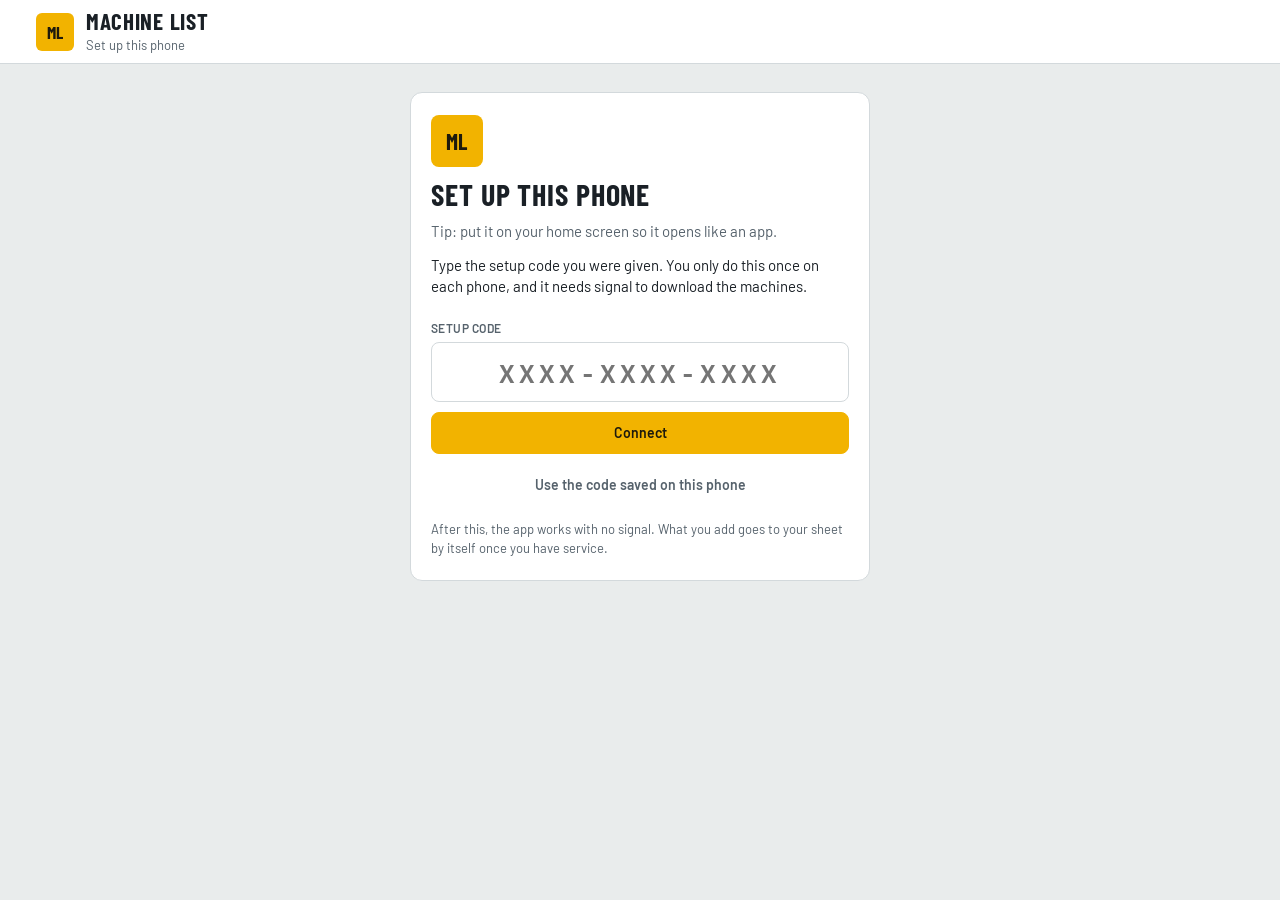
<file: index.html>
<!DOCTYPE html>
<html lang="en">
<head>
<meta charset="utf-8">
<meta name="viewport" content="width=device-width, initial-scale=1, viewport-fit=cover">
<title>Machine List</title>
<meta name="description" content="Your machines, hours, service, parts and problems. Works with no signal.">
<meta name="theme-color" content="#FFFFFF" media="(prefers-color-scheme: light)">
<meta name="theme-color" content="#1A1E22" media="(prefers-color-scheme: dark)">
<meta name="mobile-web-app-capable" content="yes">
<meta name="apple-mobile-web-app-capable" content="yes">
<meta name="apple-mobile-web-app-title" content="Machines">
<meta name="apple-mobile-web-app-status-bar-style" content="default">
<meta name="format-detection" content="telephone=no">
<meta name="robots" content="noindex, nofollow">
<link rel="manifest" href="manifest.webmanifest">
<link rel="icon" type="image/png" sizes="192x192" href="icons/icon-325-192.png">
<link rel="apple-touch-icon" href="icons/apple-touch-icon-325.png">
<link rel="stylesheet" href="fonts/fonts.css">
<link rel="stylesheet" href="styles.css">
</head>
<body>
<header class="appbar">
  <div class="appbar-in">
    <div class="brand">
      <div class="brand-mark" id="brandMark" aria-hidden="true">ML</div>
      <div><h1 id="brandName">Machine List</h1><p id="subline">Loading…</p></div>
    </div>
    <button class="me-btn" id="meBtn" data-tab="me" aria-pressed="false" aria-label="You: sync, app lock and backup" hidden>
      <svg viewBox="0 0 24 24" aria-hidden="true"><circle cx="12" cy="8" r="4"></circle><path d="M4 21c0-4 3.6-7 8-7s8 3 8 7"></path></svg><span id="meName">Me</span>
    </button>
    <nav class="tabs" id="tabs" role="tablist" aria-label="App sections" hidden>
      <button class="tab" role="tab" id="tab-fleet" data-tab="fleet" aria-selected="true">Fleet</button>
      <button class="tab" role="tab" id="tab-due" data-tab="due" aria-selected="false">Due <span class="count" id="dueCount" hidden></span></button>
      <button class="tab" role="tab" id="tab-changes" data-tab="changes" aria-selected="false">Changes <span class="count" id="chCount" hidden></span></button>
      <button class="tab" role="tab" id="tab-approved" data-tab="approved" aria-selected="false">Approved <span class="count" id="apCount" hidden></span></button>
    </nav>
  </div>
</header>
<main class="layout" id="layout" hidden>
  <section class="pane-list" aria-label="Equipment lists">
    <div id="view-fleet" class="stack">
      <div class="tools">
        <div class="summary" id="summary"></div>
        <button class="add-machine" id="addMachine" type="button" data-action="add-machine" hidden><span class="add-plus" aria-hidden="true"><svg viewBox="0 0 24 24"><path d="M12 5v14M5 12h14"></path></svg></span><span>Add machine</span></button>
        <div class="search-wrap">
          <svg viewBox="0 0 24 24" aria-hidden="true"><circle cx="11" cy="11" r="7"></circle><path d="m20 20-3.5-3.5"></path></svg>
          <input id="q" class="search" type="search" placeholder="Search name, make, bucket, serial…" aria-label="Search equipment" autocomplete="off">
        </div>
        <div class="chips" id="whoChips" role="group" aria-label="Show one kind of equipment"></div>
      </div>
      <div id="fleetBody" class="stack"></div>
    </div>
    <div id="view-due" class="stack" hidden></div>
    <div id="view-changes" class="stack" hidden></div>
    <div id="view-approved" class="stack" hidden></div>
    <div id="view-me" class="stack" hidden></div>
  </section>
  <section class="pane-detail" id="detail" aria-label="Unit details"></section>
</main>
<main class="signin" id="signin" hidden></main>
<div class="lock" id="lock" role="dialog" aria-modal="true" aria-label="App lock" hidden></div>
<div class="toast" id="toast" role="status" aria-live="polite"></div>
<noscript><p style="padding:16px">Machine List needs JavaScript turned on.</p></noscript>
<script src="version.js"></script>
<script src="config.js"></script>
<script src="core.js"></script>
<script src="sync-core.js"></script>
<script src="app.js"></script>
</body>
</html>
</file>
<file: fonts/fonts.css>
/* Fonts are stored with the app so it looks the same with no signal. */
@font-face { font-family: "Barlow Condensed"; font-style: normal; font-weight: 600; font-display: swap; src: url("barlow-condensed-latin-600-normal.woff2") format("woff2"); }
@font-face { font-family: "Barlow Condensed"; font-style: normal; font-weight: 700; font-display: swap; src: url("barlow-condensed-latin-700-normal.woff2") format("woff2"); }
@font-face { font-family: "Barlow"; font-style: normal; font-weight: 400; font-display: swap; src: url("barlow-latin-400-normal.woff2") format("woff2"); }
@font-face { font-family: "Barlow"; font-style: normal; font-weight: 500; font-display: swap; src: url("barlow-latin-500-normal.woff2") format("woff2"); }
@font-face { font-family: "Barlow"; font-style: normal; font-weight: 600; font-display: swap; src: url("barlow-latin-600-normal.woff2") format("woff2"); }
@font-face { font-family: "IBM Plex Mono"; font-style: normal; font-weight: 400; font-display: swap; src: url("ibm-plex-mono-latin-400-normal.woff2") format("woff2"); }
@font-face { font-family: "IBM Plex Mono"; font-style: normal; font-weight: 500; font-display: swap; src: url("ibm-plex-mono-latin-500-normal.woff2") format("woff2"); }
@font-face { font-family: "IBM Plex Mono"; font-style: normal; font-weight: 600; font-display: swap; src: url("ibm-plex-mono-latin-600-normal.woff2") format("woff2"); }
</file>
<file: styles.css>
/* Layout: sticky app bar with three tabs; on phones the list and a unit's page swap places,
   on wide screens the list sits beside the open unit. Machine-yellow ID plates, hour-meter digits.
   Same look as the crew equipment app; the private-app pieces (setup, PIN lock, sync) are at the end. */
:root {
  --bg: #E9ECEC;
  --surface: #FFFFFF;
  --surface-2: #F3F5F5;
  --ink: #1A2026;
  --ink-2: #56626C;
  --line: #D3D9DC;
  --accent: #F2B300;
  --accent-ink: #1E1A0C;
  --accent-soft: #FFF2C2;
  --rivet: #8A6A00;
  --focus: #0B63B6;
  --over: #B3261E;  --over-bg: #FBE7E5;
  --soon: #7A4F00;  --soon-bg: #FFEDC2;
  --ok: #22652A;    --ok-bg: #E2F1E3;
  --idle: #66717A;  --idle-bg: #EBEEF0;
  --shop: #1C7536;  --shop-bg: #D5F0DC;
  --prob: #C2410C;  --prob-bg: #FFE1CC;
  --meter-bg: #1A2026; --meter-fg: #F4F6F6; --meter-shade: rgba(0, 0, 0, .35);
  --shadow: 0 1px 2px rgba(16, 22, 28, .06), 0 6px 20px rgba(16, 22, 28, .07);
  --f-display: "Barlow Condensed", "Arial Narrow", "Roboto Condensed", sans-serif;
  --f-body: "Barlow", "Segoe UI", system-ui, -apple-system, sans-serif;
  --f-mono: "IBM Plex Mono", ui-monospace, "SFMono-Regular", Menlo, Consolas, monospace;
}
@media (prefers-color-scheme: dark) {
  :root:not([data-theme="light"]) {
    --bg: #111417; --surface: #1A1E22; --surface-2: #21262B; --ink: #E7EAEC; --ink-2: #A1ABB3; --line: #2F363C;
    --accent: #F2B300; --accent-ink: #1E1A0C; --accent-soft: #3A3014; --rivet: #7A5D00; --focus: #6FB2FF;
    --over: #FF8A80; --over-bg: #3B1D1B; --soon: #FFCB57; --soon-bg: #3A2E12; --ok: #7DD383; --ok-bg: #1B3220;
    --idle: #9AA4AC; --idle-bg: #262C31; --shop: #6ED38B; --shop-bg: #163421; --prob: #FF9A5A; --prob-bg: #40250F; --meter-bg: #07090B; --meter-fg: #E7EAEC; --meter-shade: rgba(0, 0, 0, .45);
    --shadow: 0 1px 2px rgba(0, 0, 0, .3), 0 6px 20px rgba(0, 0, 0, .25);
    color-scheme: dark;
  }
}
:root[data-theme="dark"] {
  --bg: #111417; --surface: #1A1E22; --surface-2: #21262B; --ink: #E7EAEC; --ink-2: #A1ABB3; --line: #2F363C;
  --accent: #F2B300; --accent-ink: #1E1A0C; --accent-soft: #3A3014; --rivet: #7A5D00; --focus: #6FB2FF;
  --over: #FF8A80; --over-bg: #3B1D1B; --soon: #FFCB57; --soon-bg: #3A2E12; --ok: #7DD383; --ok-bg: #1B3220;
  --idle: #9AA4AC; --idle-bg: #262C31; --shop: #6ED38B; --shop-bg: #163421; --prob: #FF9A5A; --prob-bg: #40250F; --meter-bg: #07090B; --meter-fg: #E7EAEC; --meter-shade: rgba(0, 0, 0, .45);
  --shadow: 0 1px 2px rgba(0, 0, 0, .3), 0 6px 20px rgba(0, 0, 0, .25);
  color-scheme: dark;
}

* { box-sizing: border-box; }
[hidden] { display: none !important; }
body { margin: 0; background: var(--bg); color: var(--ink); font: 400 15px/1.45 var(--f-body); -webkit-font-smoothing: antialiased; }
body::before { content: ""; position: fixed; inset: 0 0 auto; height: env(safe-area-inset-top, 0px); z-index: 10; background: var(--surface); }
button, input, select, textarea { font: inherit; color: inherit; }
button { cursor: pointer; }
:where(button, a, input, select, summary, textarea):focus-visible { outline: 3px solid var(--focus); outline-offset: 2px; }
h1, h2, h3 { text-wrap: balance; }
.num, .hrs, .plate, .pn { font-variant-numeric: tabular-nums; }

/* ---------- app bar */
.appbar { position: sticky; top: env(safe-area-inset-top, 0px); z-index: 6; background: var(--surface); border-bottom: 1px solid var(--line); }
.appbar-in { max-width: 1240px; margin: 0 auto; padding-block: 10px 0; padding-left: max(16px, env(safe-area-inset-left, 0px)); padding-right: max(16px, env(safe-area-inset-right, 0px)); display: flex; flex-wrap: wrap; align-items: flex-end; justify-content: space-between; gap: 6px 20px; }
.brand { display: flex; align-items: center; gap: 12px; min-width: 0; padding-bottom: 8px; }
.brand-mark { width: 38px; height: 38px; flex: none; border-radius: 6px; background: var(--accent); color: var(--accent-ink); display: grid; place-items: center; font: 700 17px/1 var(--f-display); letter-spacing: .02em; }
.brand h1 { margin: 0; font: 700 23px/1 var(--f-display); letter-spacing: .03em; text-transform: uppercase; }
.brand p { margin: 3px 0 0; font-size: 13px; color: var(--ink-2); }
.tabs { display: flex; gap: 2px; width: 100%; }
.tab { appearance: none; border: 0; background: none; color: var(--ink-2); font: 600 15px/1 var(--f-body); padding: 12px 12px 11px; border-bottom: 3px solid transparent; display: inline-flex; align-items: center; gap: 7px; }
.tab[aria-selected="true"] { color: var(--ink); border-bottom-color: var(--accent); }
.tab .count { font: 600 12px/1 var(--f-mono); padding: 3px 6px; border-radius: 999px; background: var(--idle-bg); color: var(--idle); }
.tab .count.hot { background: var(--over-bg); color: var(--over); }
.tab .count[hidden] { display: none; }
@media (min-width: 760px) { .tabs { width: auto; } }

/* ---------- layout */
.layout { max-width: 1240px; margin: 0 auto; padding-block: 16px 48px; padding-left: max(16px, env(safe-area-inset-left, 0px)); padding-right: max(16px, env(safe-area-inset-right, 0px)); display: grid; gap: 20px; }
.pane-list, .pane-detail { min-width: 0; display: grid; gap: 14px; align-content: start; }
@media (min-width: 980px) {
  html, body { height: 100%; overflow: hidden; }
  body { display: flex; flex-direction: column; }
  .appbar { position: relative; top: auto; flex: none; }
  .layout { flex: 1 1 auto; min-height: 0; width: 100%; grid-template-columns: 410px minmax(0, 1fr); grid-template-rows: minmax(0, 1fr); padding-block: 16px 0; }
  .pane-list, .pane-detail { min-height: 0; overflow-y: auto; overscroll-behavior: contain; padding-bottom: 28px; }
  .pane-list { padding-right: 4px; }
  .back { display: none !important; }
}
@media (max-width: 979px) {
  body.detail-open .pane-list { display: none; }
  body:not(.detail-open) .pane-detail { display: none; }
}

/* ---------- shared pieces */
.card { background: var(--surface); border: 1px solid var(--line); border-radius: 12px; }
.card-pad { padding: 14px 16px; }
.eyebrow { font: 600 12px/1 var(--f-body); letter-spacing: .08em; text-transform: uppercase; color: var(--ink-2); }
.plate { position: relative; display: inline-flex; align-items: center; white-space: nowrap; font: 600 12px/1 var(--f-mono); letter-spacing: .03em; color: var(--accent-ink); background: var(--accent); padding: 5px 7px 5px 13px; border-radius: 3px; }
.plate::before { content: ""; position: absolute; left: 5px; top: 50%; width: 4px; height: 4px; margin-top: -2px; border-radius: 50%; background: var(--rivet); }
.plate.lg { font-size: 14px; padding: 6px 9px 6px 15px; }
.pill { display: inline-block; white-space: nowrap; font: 600 11px/1 var(--f-body); letter-spacing: .07em; text-transform: uppercase; padding: 5px 8px; border-radius: 999px; background: var(--idle-bg); color: var(--idle); }
.pill.over { background: var(--over-bg); color: var(--over); }
.pill.soon { background: var(--soon-bg); color: var(--soon); }
.pill.ok { background: var(--ok-bg); color: var(--ok); }
.pill.need { background: var(--accent-soft); color: var(--soon); }
.btn { appearance: none; border: 1px solid var(--line); background: var(--surface); color: var(--ink); font: 600 14px/1 var(--f-body); padding: 11px 14px; min-height: 42px; border-radius: 8px; display: inline-flex; align-items: center; justify-content: center; gap: 6px; }
.btn:hover { background: var(--surface-2); }
.btn.primary { background: var(--accent); border-color: var(--accent); color: var(--accent-ink); }
.btn.primary:hover { filter: brightness(.96); }
.btn.quiet { border-color: transparent; background: transparent; color: var(--ink-2); }
.btn.small { min-height: 34px; padding: 8px 11px; font-size: 13px; }
.btn[disabled] { opacity: .5; cursor: default; }
.row-actions { display: flex; flex-wrap: wrap; gap: 8px; }
.muted { color: var(--ink-2); }
.empty-state { padding: 28px 20px; text-align: center; color: var(--ink-2); }
.empty-state h3 { margin: 0 0 6px; font: 700 20px/1.1 var(--f-display); color: var(--ink); text-transform: uppercase; letter-spacing: .03em; }
.empty-state p { margin: 0 auto; max-width: 42ch; }

/* ---------- fleet tools */
.tools { display: grid; gap: 10px; }
.search { width: 100%; min-height: 46px; border: 1px solid var(--line); background: var(--surface); border-radius: 10px; padding: 10px 14px 10px 40px; font-size: 16px; background-image: linear-gradient(transparent, transparent); }
.search-wrap { position: relative; }
.search-wrap svg { position: absolute; left: 13px; top: 50%; transform: translateY(-50%); width: 18px; height: 18px; stroke: var(--ink-2); fill: none; stroke-width: 2; pointer-events: none; }
.chips { display: flex; gap: 6px; overflow-x: auto; padding-bottom: 2px; scrollbar-width: none; }
.chips::-webkit-scrollbar { display: none; }
.chip { appearance: none; flex: none; border: 1px solid var(--line); background: var(--surface); color: var(--ink-2); font: 600 13px/1 var(--f-body); padding: 8px 11px; border-radius: 999px; display: inline-flex; gap: 6px; align-items: center; }
.chip[aria-pressed="true"] { background: var(--ink); border-color: var(--ink); color: var(--surface); }
.chip .n { font: 600 12px/1 var(--f-mono); opacity: .75; }
.summary { display: grid; grid-template-columns: repeat(3, minmax(0, 1fr)); gap: 8px; }
.sum { appearance: none; text-align: left; border: 1px solid var(--line); background: var(--surface); border-radius: 10px; padding: 10px 12px; display: grid; gap: 4px; }
.sum b { font: 700 26px/1 var(--f-display); }
.sum span { font-size: 12px; color: var(--ink-2); text-transform: uppercase; letter-spacing: .06em; font-weight: 600; }
.sum.over b { color: var(--over); } .sum.soon b { color: var(--soon); }
.sum[aria-pressed="true"] { outline: 2px solid var(--ink); outline-offset: -1px; }

/* ---------- fleet list */
.group { background: var(--surface); border: 1px solid var(--line); border-radius: 12px; overflow: hidden; }
.group-h { display: flex; justify-content: space-between; align-items: baseline; gap: 10px; padding: 10px 14px 9px; background: var(--surface-2); border-bottom: 1px solid var(--line); }
.group-h h2 { margin: 0; font: 700 16px/1 var(--f-display); letter-spacing: .07em; text-transform: uppercase; }
.group-h span { font: 500 12px/1 var(--f-mono); color: var(--ink-2); }
.unit-row { position: relative; appearance: none; width: 100%; display: grid; grid-template-columns: 64px minmax(0, 1fr) auto; align-items: center; gap: 12px; text-align: left; border: 0; border-top: 1px solid var(--line); background: var(--surface); padding: 11px 14px; }
.unit-row:first-of-type { border-top: 0; }
.unit-row:hover { background: var(--surface-2); }
.unit-row[aria-current="true"] { background: var(--accent-soft); }
.u-main { min-width: 0; display: grid; gap: 2px; }
.u-name { font: 700 19px/1.1 var(--f-display); letter-spacing: .01em; overflow-wrap: anywhere; }
.u-sub { font-size: 13px; color: var(--ink-2); white-space: nowrap; overflow: hidden; text-overflow: ellipsis; }
.u-side { display: grid; justify-items: end; gap: 5px; }
.hrs { font: 500 12px/1 var(--f-mono); color: var(--ink-2); white-space: nowrap; }
.unit-row .plate { justify-self: start; }

/* ---------- unit page */
.d-head { display: grid; gap: 10px; }
.back { justify-self: start; }
.d-title { display: grid; gap: 8px; }
.d-title h2 { margin: 0; font: 700 34px/1 var(--f-display); letter-spacing: .01em; overflow-wrap: anywhere; }
.d-title .line { display: flex; flex-wrap: wrap; align-items: center; gap: 8px 10px; }
.d-meta { margin: 0; color: var(--ink-2); }
.meter-card { display: grid; gap: 12px; }
.meter-top { display: flex; flex-wrap: wrap; align-items: center; justify-content: space-between; gap: 12px; }
.meter { display: flex; gap: 3px; }
.meter span { display: inline-grid; place-items: center; width: 30px; height: 42px; border-radius: 3px; background: var(--meter-bg); color: var(--meter-fg); font: 500 25px/1 var(--f-mono); box-shadow: inset 0 -14px 12px -8px var(--meter-shade), inset 0 12px 10px -8px var(--meter-shade); }
.meter.dim span { color: var(--ink-2); }
.meter-sub { font-size: 13px; color: var(--ink-2); }
.meter-sub b { color: var(--ink); font-weight: 600; }
.card h3 { margin: 0; font: 700 18px/1 var(--f-display); letter-spacing: .06em; text-transform: uppercase; }
.card-h { display: flex; justify-content: space-between; align-items: center; gap: 10px; }

.svc-list { display: grid; }
.svc { padding: 12px 0; border-top: 1px solid var(--line); display: grid; gap: 6px; }
.svc:first-child { border-top: 0; padding-top: 4px; }
.svc-top { display: flex; justify-content: space-between; align-items: center; gap: 10px; }
.svc-name { font-weight: 600; }
.svc-line { font-size: 13px; color: var(--ink-2); }
.svc-line b { color: var(--ink); font-weight: 600; font-variant-numeric: tabular-nums; }

.att-list { display: flex; flex-wrap: wrap; gap: 8px; }
.att { display: inline-flex; align-items: center; gap: 6px; border: 1px solid var(--line); background: var(--surface-2); border-radius: 8px; padding: 7px 10px; font-weight: 500; }
.att button { border: 0; background: none; color: var(--ink-2); padding: 0 2px; font-size: 18px; line-height: 1; }

.sec { background: var(--surface); border: 1px solid var(--line); border-radius: 12px; overflow: hidden; }
.sec > summary { list-style: none; display: flex; align-items: center; justify-content: space-between; gap: 10px; padding: 13px 16px; cursor: pointer; }
.sec > summary::-webkit-details-marker { display: none; }
.sec > summary h3 { margin: 0; font: 700 17px/1 var(--f-display); letter-spacing: .06em; text-transform: uppercase; }
.sec > summary .fill { font: 500 12px/1 var(--f-mono); color: var(--ink-2); white-space: nowrap; }
.sec > summary::after { content: ""; flex: none; width: 9px; height: 9px; border-right: 2px solid var(--ink-2); border-bottom: 2px solid var(--ink-2); transform: rotate(45deg); margin: -4px 4px 0 0; transition: transform .15s; }
.sec[open] > summary::after { transform: rotate(-135deg); margin-top: 4px; }
.sec > summary .grow { flex: 1; display: flex; justify-content: space-between; align-items: center; gap: 10px; min-width: 0; }
.f-row { display: grid; grid-template-columns: minmax(0, 1fr) minmax(0, 1.25fr); gap: 4px 14px; align-items: center; padding: 8px 16px; border-top: 1px solid var(--line); }
.f-label { font-size: 13px; color: var(--ink-2); display: flex; flex-wrap: wrap; align-items: center; gap: 6px; }
.f-val { appearance: none; border: 0; background: none; text-align: left; padding: 6px 8px; margin: 0 -8px; border-radius: 6px; min-height: 34px; font-weight: 500; overflow-wrap: anywhere; display: flex; align-items: center; gap: 8px; flex-wrap: wrap; }
.f-val:hover { background: var(--surface-2); }
.f-val.pn { font-family: var(--f-mono); font-size: 14px; }
.f-val.empty { color: var(--ink-2); font-weight: 400; }
.f-val.ro { cursor: default; }
.f-val.ro:hover { background: none; }
.f-row.na .f-label, .f-row.na .f-val { opacity: .55; }
.flag { font: 600 10px/1 var(--f-body); letter-spacing: .07em; text-transform: uppercase; color: var(--soon); background: var(--accent-soft); border-radius: 4px; padding: 3px 5px; }
@media (max-width: 460px) { .f-row { grid-template-columns: 1fr; padding-block: 9px; } .f-val { margin: 0 -8px; } }

.editor { display: grid; gap: 10px; padding: 10px 0 2px; grid-column: 1 / -1; }
.editor .inputs { display: grid; gap: 10px; grid-template-columns: repeat(auto-fit, minmax(150px, 1fr)); }
.editor label { display: grid; gap: 5px; font-size: 12px; font-weight: 600; letter-spacing: .04em; text-transform: uppercase; color: var(--ink-2); }
.editor input, .editor select, .editor textarea { width: 100%; min-height: 44px; border: 1px solid var(--line); background: var(--surface); border-radius: 8px; padding: 9px 11px; font-size: 16px; text-transform: none; letter-spacing: 0; font-weight: 400; color: var(--ink); }
.editor textarea { min-height: 80px; resize: vertical; }
.editor .hint { font-size: 13px; color: var(--ink-2); margin: 0; }
.editor .warn { font-size: 13px; color: var(--over); margin: 0; font-weight: 600; }
.toggle { display: flex; align-items: center; gap: 10px; padding: 4px 2px; color: var(--ink-2); font-size: 14px; }
.toggle input { width: 20px; height: 20px; accent-color: var(--accent); }

/* ---------- due + changes */
.list { display: grid; }
.item { appearance: none; width: 100%; text-align: left; border: 0; border-top: 1px solid var(--line); background: var(--surface); padding: 12px 14px; display: grid; grid-template-columns: 64px minmax(0, 1fr) auto; gap: 12px; align-items: center; }
.item:first-child { border-top: 0; }
button.item:hover { background: var(--surface-2); }
.item .t { font-weight: 600; overflow-wrap: anywhere; }
.item .s { font-size: 13px; color: var(--ink-2); overflow-wrap: anywhere; }
.ch { padding: 12px 14px; border-top: 1px solid var(--line); display: grid; gap: 6px; }
.ch:first-child { border-top: 0; }
.ch-top { display: flex; flex-wrap: wrap; align-items: center; gap: 8px; }
.ch-top .t { font: 700 18px/1 var(--f-display); flex: 1; min-width: 0; overflow-wrap: anywhere; }
.ch-field { font-size: 13px; color: var(--ink-2); }
.ch-diff { display: flex; flex-wrap: wrap; align-items: baseline; gap: 6px 10px; overflow-wrap: anywhere; }
.ch-diff .from { color: var(--ink-2); text-decoration: line-through; text-decoration-thickness: 1px; }
.ch-diff .arrow { color: var(--ink-2); }
.ch-diff .to { font-weight: 600; }
.ch-meta { font-size: 12px; color: var(--ink-2); }
.intro { display: grid; gap: 10px; }
.intro p { margin: 0; max-width: 62ch; }

.toast { position: fixed; left: 50%; bottom: calc(16px + env(safe-area-inset-bottom, 0px)); transform: translate(-50%, 20px); opacity: 0; pointer-events: none; z-index: 20; background: var(--ink); color: var(--surface); padding: 11px 16px; border-radius: 10px; font-weight: 500; box-shadow: var(--shadow); max-width: min(92vw, 520px); transition: opacity .2s, transform .2s; }
.toast.show { opacity: 1; transform: translate(-50%, 0); }
@media (prefers-reduced-motion: reduce) { .toast, .sec > summary::after { transition: none; } }
.stack { display: grid; gap: 14px; align-content: start; min-width: 0; }

/* ---------- location, problems, fuel */
.unit-row.at-shop { background: var(--shop-bg); box-shadow: inset 6px 0 0 var(--shop); }
.unit-row.has-problem { background: var(--prob-bg); box-shadow: inset 6px 0 0 var(--prob); }
.unit-row.at-shop:hover, .unit-row.has-problem:hover { filter: brightness(.97); }
.unit-row.at-shop[aria-current="true"], .unit-row.has-problem[aria-current="true"] { outline: 2px solid var(--accent); outline-offset: -2px; }
.tag { display: inline-block; font: 600 10.5px/1 var(--f-body); letter-spacing: .06em; text-transform: uppercase; padding: 3px 6px; border-radius: 4px; margin-right: 6px; vertical-align: 1px; color: var(--surface); }
.tag.shop { background: var(--shop); }
.tag.prob { background: var(--prob); }
.fuel-flag { position: relative; display: inline-flex; vertical-align: -3px; margin-left: 8px; color: var(--over); }
.fuel-flag svg { width: 19px; height: 19px; fill: none; stroke: currentColor; stroke-width: 2; stroke-linecap: round; stroke-linejoin: round; }
.sr { position: absolute; width: 1px; height: 1px; overflow: hidden; clip: rect(0 0 0 0); white-space: nowrap; }
.name-line { display: flex; align-items: center; flex-wrap: wrap; gap: 10px 18px; }
.name-line h2 { margin: 0; font: 700 34px/1 var(--f-display); letter-spacing: .01em; overflow-wrap: anywhere; min-width: 0; }
.fuel-btn { margin-left: auto; appearance: none; display: inline-flex; align-items: center; gap: 6px; border: 1px solid var(--line); background: var(--surface); color: var(--ink-2); border-radius: 999px; padding: 6px 12px 6px 9px; min-height: 36px; font: 600 13px/1 var(--f-body); }
.fuel-btn svg { width: 18px; height: 18px; fill: none; stroke: currentColor; stroke-width: 2; stroke-linecap: round; stroke-linejoin: round; }
.fuel-btn.on { background: var(--over-bg); border-color: var(--over); color: var(--over); }
.fuel-note { margin: 0; font-size: 13px; font-weight: 600; color: var(--over); }
.loc-card, .prob-card { display: grid; gap: 10px; }
.loc-card.shop { border-color: var(--shop); box-shadow: inset 6px 0 0 var(--shop); }
.loc-now { display: flex; flex-wrap: wrap; align-items: center; gap: 8px 12px; font: 700 26px/1.15 var(--f-display); letter-spacing: .01em; overflow-wrap: anywhere; }
.loc-now .loc-none { font: 400 15px/1.4 var(--f-body); }
.pill.shop { background: var(--shop-bg); color: var(--shop); }
.btn.warn { border-color: var(--prob); color: var(--prob); background: var(--surface); }
.btn.warn:hover { background: var(--prob-bg); }
.btn.warn.solid { background: var(--prob); color: var(--surface); }
.prob-card.has { border-color: var(--prob); box-shadow: inset 6px 0 0 var(--prob); }
.prob-count { display: inline-block; margin-left: 6px; padding: 3px 6px; border-radius: 4px; background: var(--prob); color: var(--surface); letter-spacing: .05em; }
.prob-list { display: grid; }
.prob-item { padding: 10px 0; border-top: 1px solid var(--line); display: grid; gap: 6px; }
.prob-list .prob-item:first-child { border-top: 0; padding-top: 2px; }
.prob-text { margin: 0; white-space: pre-wrap; overflow-wrap: anywhere; font-weight: 500; }
.prob-meta { font-size: 12px; color: var(--ink-2); }
details.fixed > summary { cursor: pointer; color: var(--ink-2); font-size: 13px; font-weight: 600; padding: 4px 0; }
.chips.wrap { flex-wrap: wrap; overflow: visible; }
.sum b { font-size: 24px; }
.sum.problem b { color: var(--prob); }
.sum.shop b { color: var(--shop); }
.sum.fuel b { color: var(--over); }

/* ---------- header person button, sign-in, me */
.tabs { align-items: center; }
.me-btn { margin-left: auto; flex: none; appearance: none; display: inline-flex; align-items: center; justify-content: center; gap: 6px; border: 1px solid var(--line); background: var(--surface); color: var(--ink); border-radius: 999px; padding: 6px 13px 6px 9px; min-height: 38px; min-width: 40px; font: 600 14px/1 var(--f-body); max-width: 40vw; }
.me-btn span { overflow: hidden; text-overflow: ellipsis; white-space: nowrap; }
.me-btn svg { flex: none; width: 20px; height: 20px; fill: none; stroke: currentColor; stroke-width: 2; stroke-linecap: round; }
.me-btn[aria-pressed="true"] { background: var(--ink); border-color: var(--ink); color: var(--surface); }
@media (max-width: 479px) { .me-btn { padding: 8px; } .me-btn span { display: none; } .tab { padding-inline: 10px; } }
@media (min-width: 760px) { .me-btn { margin-left: 14px; } }
.u-sub { white-space: normal; display: -webkit-box; -webkit-box-orient: vertical; -webkit-line-clamp: 2; line-clamp: 2; }
#subline.warn { color: var(--prob); font-weight: 600; }

.signin { display: grid; justify-items: center; align-content: start; padding: 28px 16px 48px; }
@media (min-width: 980px) { .signin { flex: 1 1 auto; overflow-y: auto; } }
.signin-card { width: min(100%, 440px); display: grid; gap: 12px; padding: 22px 20px; }
.signin-card h2 { margin: 0; font: 700 30px/1 var(--f-display); letter-spacing: .03em; text-transform: uppercase; }
.signin-card p { margin: 0; }
.signin-msg { font-weight: 600; color: var(--prob); }
.brand-mark.lg { width: 52px; height: 52px; font-size: 22px; border-radius: 8px; }
.code-input { font: 600 26px/1 var(--f-mono) !important; letter-spacing: .16em !important; text-transform: uppercase !important; text-align: center; }
.btn.wide { width: 100%; }
.small { font-size: 13px; }
.warn-text { margin: 0; color: var(--prob); font-weight: 600; font-size: 14px; }

.me-card, .crew { display: grid; gap: 12px; }
.me-card p, .crew p { margin: 0; }
.me-name { display: flex; flex-wrap: wrap; align-items: center; gap: 8px 12px; font: 700 30px/1.05 var(--f-display); letter-spacing: .01em; overflow-wrap: anywhere; }
.link-box { width: 100%; min-height: 42px; border: 1px solid var(--line); border-radius: 8px; background: var(--surface-2); color: var(--ink); padding: 9px 11px; font: 13px/1.3 var(--f-mono); }
a.btn { text-decoration: none; }
.howto > summary { cursor: pointer; font-weight: 600; padding: 2px 0; }
.howto ol { margin: 8px 0 0; padding-left: 22px; display: grid; gap: 6px; }
.btn.danger { border-color: var(--over); color: var(--over); background: var(--over-bg); }
.ch.stale { opacity: .72; }
.ch.stale .to { font-weight: 500; }
.editor .inputs.one { grid-template-columns: minmax(0, 1fr); }
.tip { display: grid; grid-template-columns: minmax(0, 1fr) auto; gap: 10px; align-items: start; border-color: var(--accent); background: var(--accent-soft); }
.tip p { margin: 0; }
.tip b { font-weight: 600; }
@media (max-width: 379px) { .brand h1 { font-size: 20px; } .brand-mark { width: 34px; height: 34px; font-size: 15px; } }

/* ---------- Due list text on two lines; open sections keep full height on a laptop */
.item .t, .item .s { display: block; }
.item .s { margin-top: 2px; }
@media (min-width: 980px) { .pane-list, .pane-detail { grid-auto-rows: max-content; } }

/* ---------- attachments with it: which of a machine's attachments are with it right now */
.attw-list .att { font-size: 16px; font-weight: 600; padding: 8px 12px; background: var(--accent-soft); border-color: transparent; }
.attw-none { margin: 0; }
.editor .picks { border: 0; margin: 0; padding: 0; min-width: 0; display: grid; gap: 8px; }
.editor .picks legend { padding: 0; margin-bottom: 8px; font-size: 12px; font-weight: 600; letter-spacing: .04em; text-transform: uppercase; color: var(--ink-2); }
.editor label.pick { display: flex; align-items: center; gap: 12px; min-height: 52px; padding: 10px 14px; border: 1px solid var(--line); border-radius: 10px; background: var(--surface); font: 600 16px/1.25 var(--f-body); letter-spacing: 0; text-transform: none; color: var(--ink); cursor: pointer; }
.editor label.pick input { flex: none; width: 22px; height: 22px; min-height: 0; margin: 0; padding: 0; accent-color: var(--accent); }
.editor label.pick:has(input:checked) { border-color: var(--accent); background: var(--accent-soft); }
.editor label.pick span { min-width: 0; overflow-wrap: anywhere; }
.attw-card .meter-top { flex-wrap: nowrap; }
.attw-card .meter-top .eyebrow { flex: 1 1 auto; min-width: 0; line-height: 1.35; }
.attw-card .meter-top .btn { flex: none; }
/* ---------- state inspection: yellow the 3 months before it runs out, red in the last month and after */
.insp-card.soon { border-color: var(--accent); box-shadow: inset 6px 0 0 var(--accent); background: var(--soon-bg); }
.insp-card.over { border-color: var(--over); box-shadow: inset 6px 0 0 var(--over); background: var(--over-bg); }
.insp-card .pill.soon { background: var(--accent); color: var(--accent-ink); }
.insp-card .pill.over { background: var(--over); color: var(--surface); }
.tag.insp-soon { background: var(--accent); color: var(--accent-ink); }
.tag.insp-over { background: var(--over); }
.insp-card .meter-top { flex-wrap: nowrap; }
.insp-card .meter-top .eyebrow { flex: 1 1 auto; min-width: 0; line-height: 1.35; }
.insp-card .meter-top .btn { flex: none; }

/* =================================================================== private app: works with no signal */
html { -webkit-text-size-adjust: 100%; text-size-adjust: 100%; }
body { overscroll-behavior-y: none; }
.brand-mark svg { width: 26px; height: 26px; }
.brand-mark.lg svg { width: 34px; height: 34px; }
#subline.quiet-off { color: var(--ink-2); }
#subline .dot { display: inline-block; width: 7px; height: 7px; border-radius: 50%; margin-right: 6px; vertical-align: 1px; background: var(--ok); }
#subline .dot.off { background: var(--ink-2); }
#subline .dot.wait { background: var(--prob); }
.me-btn svg.gear { stroke-width: 1.8; }

/* setup */
.setup-card { width: min(100%, 460px); }
.install-steps { display: grid; gap: 10px; }
.install-steps ol { margin: 0; padding-left: 22px; display: grid; gap: 6px; }
.install-steps .os { font: 700 15px/1.2 var(--f-display); letter-spacing: .05em; text-transform: uppercase; }
.share-ico { display: inline-block; width: 17px; height: 17px; vertical-align: -3px; fill: none; stroke: currentColor; stroke-width: 2; stroke-linecap: round; stroke-linejoin: round; }
.setup-done { display: grid; gap: 6px; padding: 12px 14px; border-radius: 10px; background: var(--ok-bg); color: var(--ok); font-weight: 600; }

/* PIN lock */
.lock { position: fixed; inset: 0; z-index: 40; background: var(--bg); overflow-y: auto; display: grid; justify-items: center; align-content: center; padding: calc(24px + env(safe-area-inset-top, 0px)) 16px calc(24px + env(safe-area-inset-bottom, 0px)); }
.lock-card { width: min(100%, 340px); display: grid; justify-items: center; gap: 18px; text-align: center; }
.lock-card h2 { margin: 0; font: 700 28px/1.05 var(--f-display); letter-spacing: .03em; text-transform: uppercase; }
.lock-card p { margin: 0; }
.lock-sub { color: var(--ink-2); min-height: 1.45em; }
.lock-sub.bad { color: var(--over); font-weight: 600; }
.pin-dots { display: flex; gap: 16px; padding: 4px 0; }
.pin-dots span { width: 16px; height: 16px; border-radius: 50%; border: 2px solid var(--ink-2); }
.pin-dots span.on { background: var(--ink); border-color: var(--ink); }
.pin-dots.shake { animation: pin-shake .38s; }
@keyframes pin-shake { 0%, 100% { transform: translateX(0); } 20%, 60% { transform: translateX(-9px); } 40%, 80% { transform: translateX(9px); } }
@media (prefers-reduced-motion: reduce) { .pin-dots.shake { animation: none; } }
.pad { display: grid; grid-template-columns: repeat(3, 74px); gap: 14px 22px; }
.pad button { width: 74px; height: 74px; border-radius: 50%; border: 1px solid var(--line); background: var(--surface); color: var(--ink); font: 500 30px/1 var(--f-mono); -webkit-tap-highlight-color: transparent; touch-action: manipulation; }
.pad button:active { background: var(--accent-soft); border-color: var(--accent); }
.pad button[disabled] { opacity: .45; }
.pad .blank { visibility: hidden; }
.pad .del { border-color: transparent; background: transparent; font: 600 15px/1 var(--f-body); color: var(--ink-2); }
.lock-links { display: flex; flex-wrap: wrap; justify-content: center; gap: 4px 18px; }
.link { appearance: none; border: 0; background: none; padding: 6px 2px; color: var(--focus); font: inherit; font-weight: 600; text-decoration: underline; text-underline-offset: 3px; cursor: pointer; }
.lock .editor { width: 100%; text-align: left; }
@media (max-height: 600px) { .pad { grid-template-columns: repeat(3, 62px); gap: 10px 18px; } .pad button { width: 62px; height: 62px; font-size: 26px; } }

/* settings */
.sync-lines { display: grid; gap: 6px; margin: 0; padding: 12px 14px; border-radius: 10px; background: var(--surface-2); }
.sync-lines div { display: flex; justify-content: space-between; gap: 12px; font-size: 14px; }
.sync-lines dt { color: var(--ink-2); }
.sync-lines dd { margin: 0; font-weight: 600; text-align: right; }
.sync-lines dd.wait { color: var(--prob); }
.sync-lines dd.ok { color: var(--ok); }
.me-card select { width: 100%; min-height: 44px; border: 1px solid var(--line); background: var(--surface); border-radius: 8px; padding: 9px 11px; font-size: 16px; color: var(--ink); }
.me-card label.field { display: grid; gap: 5px; font-size: 12px; font-weight: 600; letter-spacing: .04em; text-transform: uppercase; color: var(--ink-2); }
.ver-line { font-size: 12px; color: var(--ink-2); }

/* notices at the top of the list */
.notice { display: grid; grid-template-columns: minmax(0, 1fr) auto; gap: 10px; align-items: center; }
.notice p { margin: 0; }
.notice.upd { border-color: var(--focus); }
.notice.paused { border-color: var(--prob); background: var(--prob-bg); }
/* while the PIN screen is up, nothing behind it shows */
body.locked > header, body.locked > main { visibility: hidden; }

/* approved: changes ready for the master sheet, one block per unit */
.ap-h { display: flex; align-items: center; gap: 9px; padding: 10px 14px 9px; background: var(--surface-2); border-bottom: 1px solid var(--line); }
.ap-h .t { font: 700 18px/1.1 var(--f-display); min-width: 0; overflow-wrap: anywhere; }
.ap-row { display: grid; grid-template-columns: minmax(0, 1fr) auto; gap: 8px 12px; align-items: start; padding: 11px 14px; border-top: 1px solid var(--line); }
.ap-h + .ap-row { border-top: 0; }
.ap-main { display: grid; gap: 5px; min-width: 0; }
.ap-skip { font-size: 13px; font-weight: 600; color: var(--over); }
.send-card { display: grid; gap: 10px; }
.send-card p { margin: 0; }
.send-card.confirm { border-color: var(--accent); background: var(--accent-soft); }
.btn.decline { color: var(--over); border-color: var(--over); background: var(--surface); }
.btn.decline:hover { background: var(--over-bg); }
.intro .link { padding: 0; font-size: inherit; }

/* app bar with four tabs: on a phone the person button sits up by the name, and the tabs share the row below */
.appbar-in > .me-btn { order: 1; margin-left: auto; align-self: center; margin-bottom: 8px; }
.appbar-in > .tabs { order: 2; }
@media (max-width: 759px) {
  .tabs { justify-content: space-between; overflow-x: auto; scrollbar-width: none; }
  .tabs::-webkit-scrollbar { display: none; }
  .tab { flex: none; padding-inline: 8px; white-space: nowrap; }
}
@media (max-width: 400px) {
  .tab { font-size: 14px; padding-inline: 5px; gap: 5px; }
  .tab .count { padding: 3px 5px; }
}
@media (min-width: 760px) {
  .appbar-in > .tabs { order: 1; margin-left: auto; }
  .appbar-in > .me-btn { order: 2; margin: 0 0 2px; align-self: flex-end; transform: translateY(-1px); }
  .appbar-in { column-gap: 14px; }
  .appbar-in > .brand { margin-right: 6px; }
}
@media (max-width: 759px) { .appbar-in > .brand { flex: 1 1 0; min-width: 0; } }

/* Fleet list: a sideways swipe steps through the equipment tabs (the tab row above still scrolls sideways) */
#fleetBody, #summary { touch-action: pan-y pinch-zoom; }
.prob-text .pill { margin-left: 6px; vertical-align: 2px; white-space: nowrap; }

/* ---------- press and hold: a long press is the app's, not the browser's text selection or menu */
.unit-row, .chips .chip { -webkit-user-select: none; user-select: none; -webkit-touch-callout: none; }

/* Quick buttons on a unit: a small control panel that opens under the row you held */
.unit-row.qa-on { background: var(--accent-soft); box-shadow: inset 6px 0 0 var(--accent); }
.qa { border-top: 1px solid var(--line); background: var(--surface-2); padding: 10px 12px 12px 14px; display: grid; gap: 12px; }
.qa-head { display: flex; align-items: stretch; gap: 8px; }
.qa-btns { flex: 1; min-width: 0; display: grid; grid-template-columns: repeat(var(--n, 3), minmax(0, 1fr)); gap: 8px; }
.qa-btn { appearance: none; display: grid; justify-items: center; align-content: center; gap: 6px; min-height: 72px; padding: 10px 4px; border: 1px solid var(--line); border-radius: 10px; background: var(--surface); color: var(--ink); font: 600 14px/1.1 var(--f-body); touch-action: manipulation; -webkit-tap-highlight-color: transparent; }
.qa-btn svg { width: 26px; height: 26px; fill: none; stroke: currentColor; stroke-width: 2; stroke-linecap: round; stroke-linejoin: round; }
.qa-btn:active { background: var(--accent-soft); }
.qa-btn[aria-pressed="true"] { border-color: var(--ink); box-shadow: inset 0 0 0 1px var(--ink); }
.qa-btn.fuel { color: var(--over); }
.qa-btn.fuel.needs { color: var(--ok); }
.qa-btn span { color: var(--ink); }
.qa-x { appearance: none; flex: none; width: 40px; border: 0; border-radius: 10px; background: none; color: var(--ink-2); font-size: 18px; }
.qa-x:hover { background: var(--surface); }
.qa .editor { padding: 0; }

/* Update hours: the meter shows the new reading, with a big + beside it (one hour a tap) */
.meter-line { display: flex; align-items: center; gap: 14px; flex-wrap: wrap; }
.plus-btn { appearance: none; flex: none; display: grid; place-items: center; width: 84px; height: 60px; padding: 0 0 4px; border: 0; border-radius: 12px; background: var(--accent); color: var(--accent-ink); font: 700 46px/1 var(--f-display); box-shadow: 0 4px 0 var(--rivet); touch-action: manipulation; -webkit-tap-highlight-color: transparent; }
.plus-btn:active { transform: translateY(3px); box-shadow: 0 1px 0 var(--rivet); }
.plus-note { margin: -2px 0 0; font-size: 13px; color: var(--ink-2); font-variant-numeric: tabular-nums; }
.meter-ed { padding-top: 0; gap: 12px; }
.qa .meter span { width: 26px; height: 38px; font-size: 22px; }
.qa .plus-btn { height: 56px; width: 80px; }

/* Moving an equipment tab: it lifts, the others make room (and shuffle a little, like a phone's home screen) */
.chips.arranging { padding-block: 6px; margin-block: -6px; }
.chips.arranging .chip { transition: transform .16s ease; }
.chips.arranging .chip.lifted { position: relative; z-index: 2; transition: none; background: var(--accent); border-color: var(--accent); color: var(--accent-ink); box-shadow: 0 6px 16px rgba(16, 22, 28, .24); }
.chips.arranging .chip:not(.lifted):not([data-cat="all"]) { animation: chip-shuffle .28s ease-in-out infinite alternate; }
@keyframes chip-shuffle { from { rotate: -1.4deg; } to { rotate: 1.4deg; } }
@media (prefers-reduced-motion: reduce) { .chips.arranging .chip { animation: none !important; transition: none; } }

/* + Add at the bottom of a tab: small on purpose */
.add-row { display: flex; justify-content: center; padding: 2px 0 8px; }
.add-unit { appearance: none; min-height: 36px; padding: 9px 15px; border: 1px dashed var(--ink-2); border-radius: 999px; background: transparent; color: var(--ink-2); font: 600 13px/1 var(--f-body); }
.add-unit:hover { color: var(--ink); border-color: var(--ink); background: var(--surface); }
.add-card .editor { padding: 0; gap: 12px; }
.add-card .hint { margin: 0; }

/* Add machine, right above the search: anyone can add one (a coworker's waits for approval) */
.add-machine { appearance: none; width: 100%; min-height: 46px; display: flex; align-items: center; gap: 12px; padding: 5px 14px 5px 6px; border: 1px solid var(--line); border-radius: 10px; background: var(--surface); color: var(--ink); font: 600 16px/1 var(--f-body); text-align: left; cursor: pointer; touch-action: manipulation; -webkit-tap-highlight-color: transparent; }
.add-machine .add-plus { flex: none; display: grid; place-items: center; width: 34px; height: 34px; border-radius: 7px; background: var(--accent); color: var(--accent-ink); }
.add-machine svg { width: 20px; height: 20px; fill: none; stroke: currentColor; stroke-width: 2.6; stroke-linecap: round; }
.add-machine:hover { border-color: var(--ink-2); }
.add-machine:active { background: var(--accent-soft); }
.tag.new { background: var(--accent); color: var(--accent-ink); }
.new-card { display: grid; gap: 12px; border-color: var(--accent); background: var(--accent-soft); }
.new-card p { margin: 0; max-width: 62ch; }
.new-card b { font-weight: 600; }
.add-like { display: grid; gap: 6px; }
.add-like p { margin: 0; font-size: 13px; font-weight: 600; color: var(--ink-2); }
.add-like .like { appearance: none; display: flex; align-items: center; gap: 10px; min-height: 44px; padding: 8px 12px; border: 1px solid var(--line); border-radius: 8px; background: var(--surface-2); color: var(--ink); font: 600 15px/1.2 var(--f-body); text-align: left; cursor: pointer; }
.add-like .like span:last-child { min-width: 0; overflow: hidden; text-overflow: ellipsis; white-space: nowrap; }
.add-like .like:hover { border-color: var(--ink-2); }

/* Serviced: a box on each service item, checked off together, with the day and reading in a bar that stays in reach */
.svc-card.batch { border-color: var(--accent); }
.svc-form { display: grid; gap: 8px; }
.svc-ask { margin: 0; font-size: 14px; color: var(--ink-2); }
.svc-pick { display: flex; align-items: flex-start; gap: 14px; margin-inline: -16px; padding-inline: 16px; cursor: pointer; -webkit-tap-highlight-color: transparent; }
.svc-pick:first-child { padding-top: 12px; }
.svc-pick input { flex: none; width: 26px; height: 26px; margin: 1px 0 0; accent-color: var(--accent); cursor: pointer; }
.svc-pick:has(input:checked) { background: var(--accent-soft); }
.svc-body { flex: 1; min-width: 0; display: grid; gap: 4px; }
.svc-bar { position: sticky; bottom: 0; z-index: 2; margin: 4px -16px -14px; padding: 12px 16px calc(14px + env(safe-area-inset-bottom, 0px)); background: var(--surface); border-top: 1px solid var(--line); border-radius: 0 0 12px 12px; }
.svc-go { width: 100%; min-height: 52px; font-size: 16px; }
</file>
